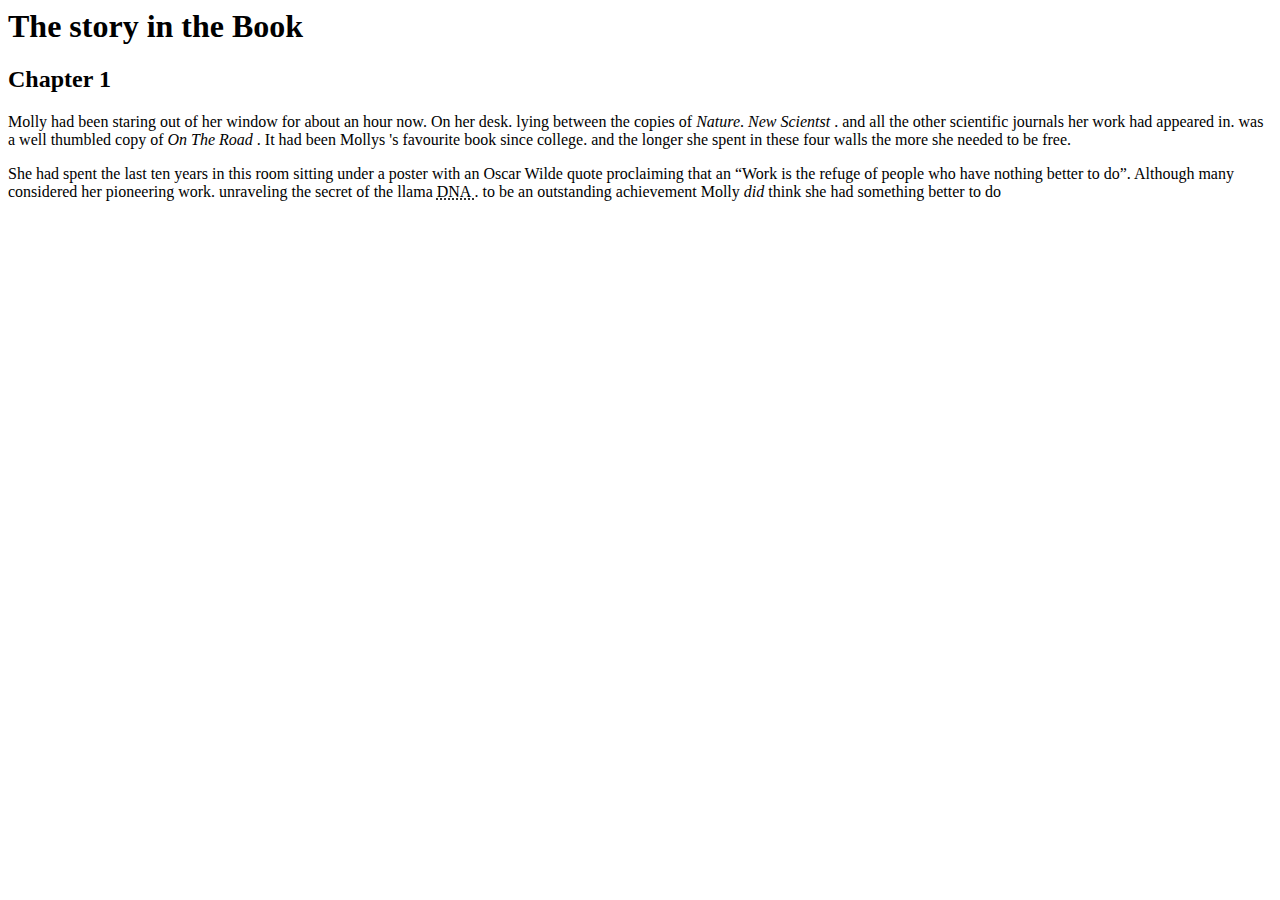
<file: index.html>
<html>
<head>
<title>Text</title>
</head>
<h1>The story in the Book</h1>
<h2>Chapter 1</h1>
<p>Molly had been staring out of her window for about an  hour now. On her desk. lying between the copies of <i> Nature</i>. <i>New Scientst</i> . and all the other  scientific journals her work had appeared in. was a well thumbled copy of <cite>On The Road </cite>. It had been Mollys 's favourite book since college. and the longer she spent in these four walls the more she needed to be free. </p>
<p>She had spent the last ten years in this room sitting under a poster with an Oscar Wilde quote proclaiming that an <q>Work is the refuge of people who have nothing better to do</q>. Although many considered her pioneering work. unraveling the secret of the llama <abbr   title="Deoxyribonuc acid">DNA </abbr>. to be an outstanding achievement Molly <em>did</em> think she had something better to do</p>
</file>
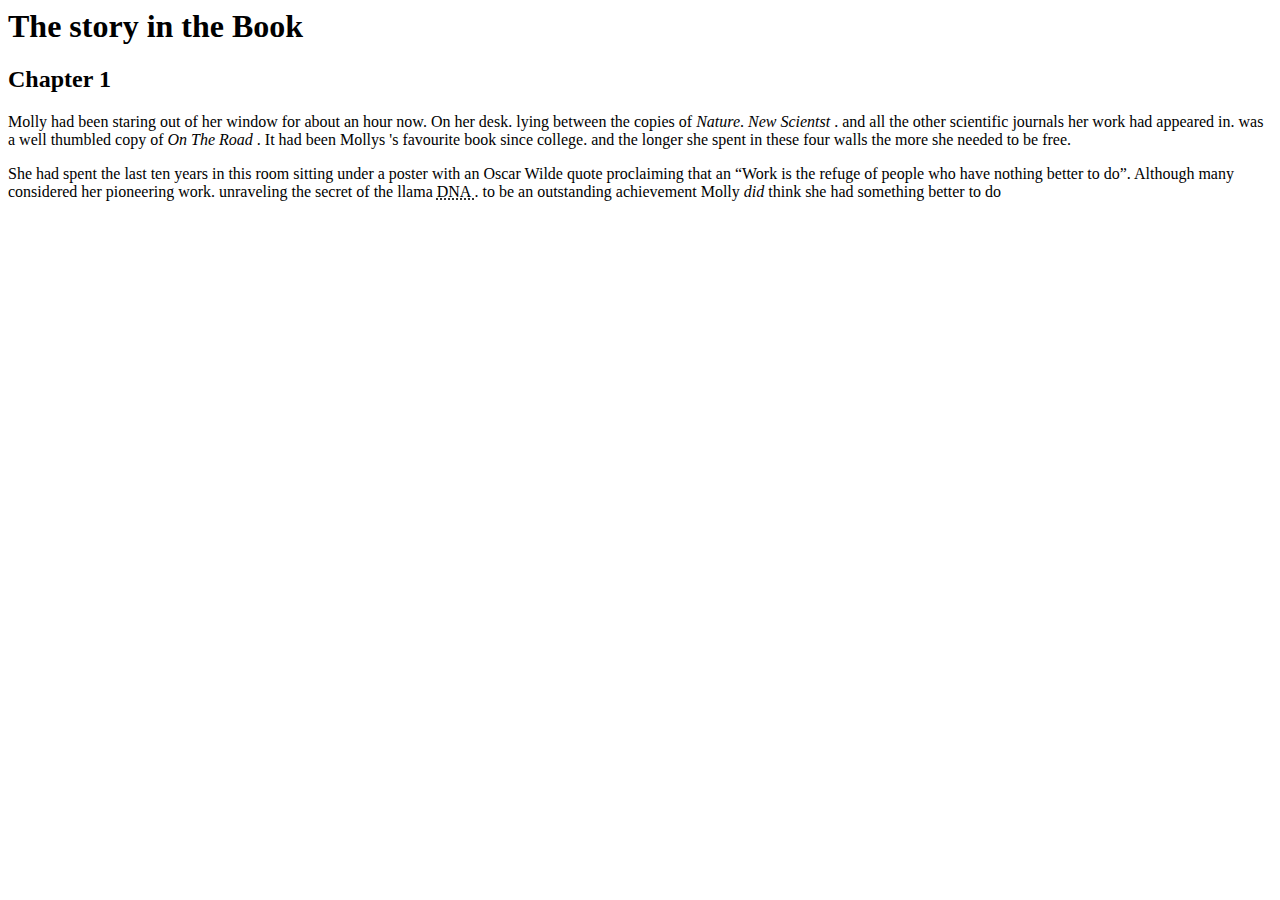
<file: assigment 2.html>
<html>
<head>
<title>Text</title>
</head>
<h1>The story in the Book</h1>
<h2>Chapter 1</h1>
<p>Molly had been staring out of her window for about an  hour now. On her desk. lying between the copies of <i> Nature</i>. <i>New Scientst</i> . and all the other  scientific journals her work had appeared in. was a well thumbled copy of <cite>On The Road </cite>. It had been Mollys 's favourite book since college. and the longer she spent in these four walls the more she needed to be free. </p>
<p>She had spent the last ten years in this room sitting under a poster with an Oscar Wilde quote proclaiming that an <q>Work is the refuge of people who have nothing better to do</q>. Although many considered her pioneering work. unraveling the secret of the llama <abbr   title="Deoxyribonuc acid">DNA </abbr>. to be an outstanding achievement Molly <em>did</em> think she had something better to do</p>
</file>
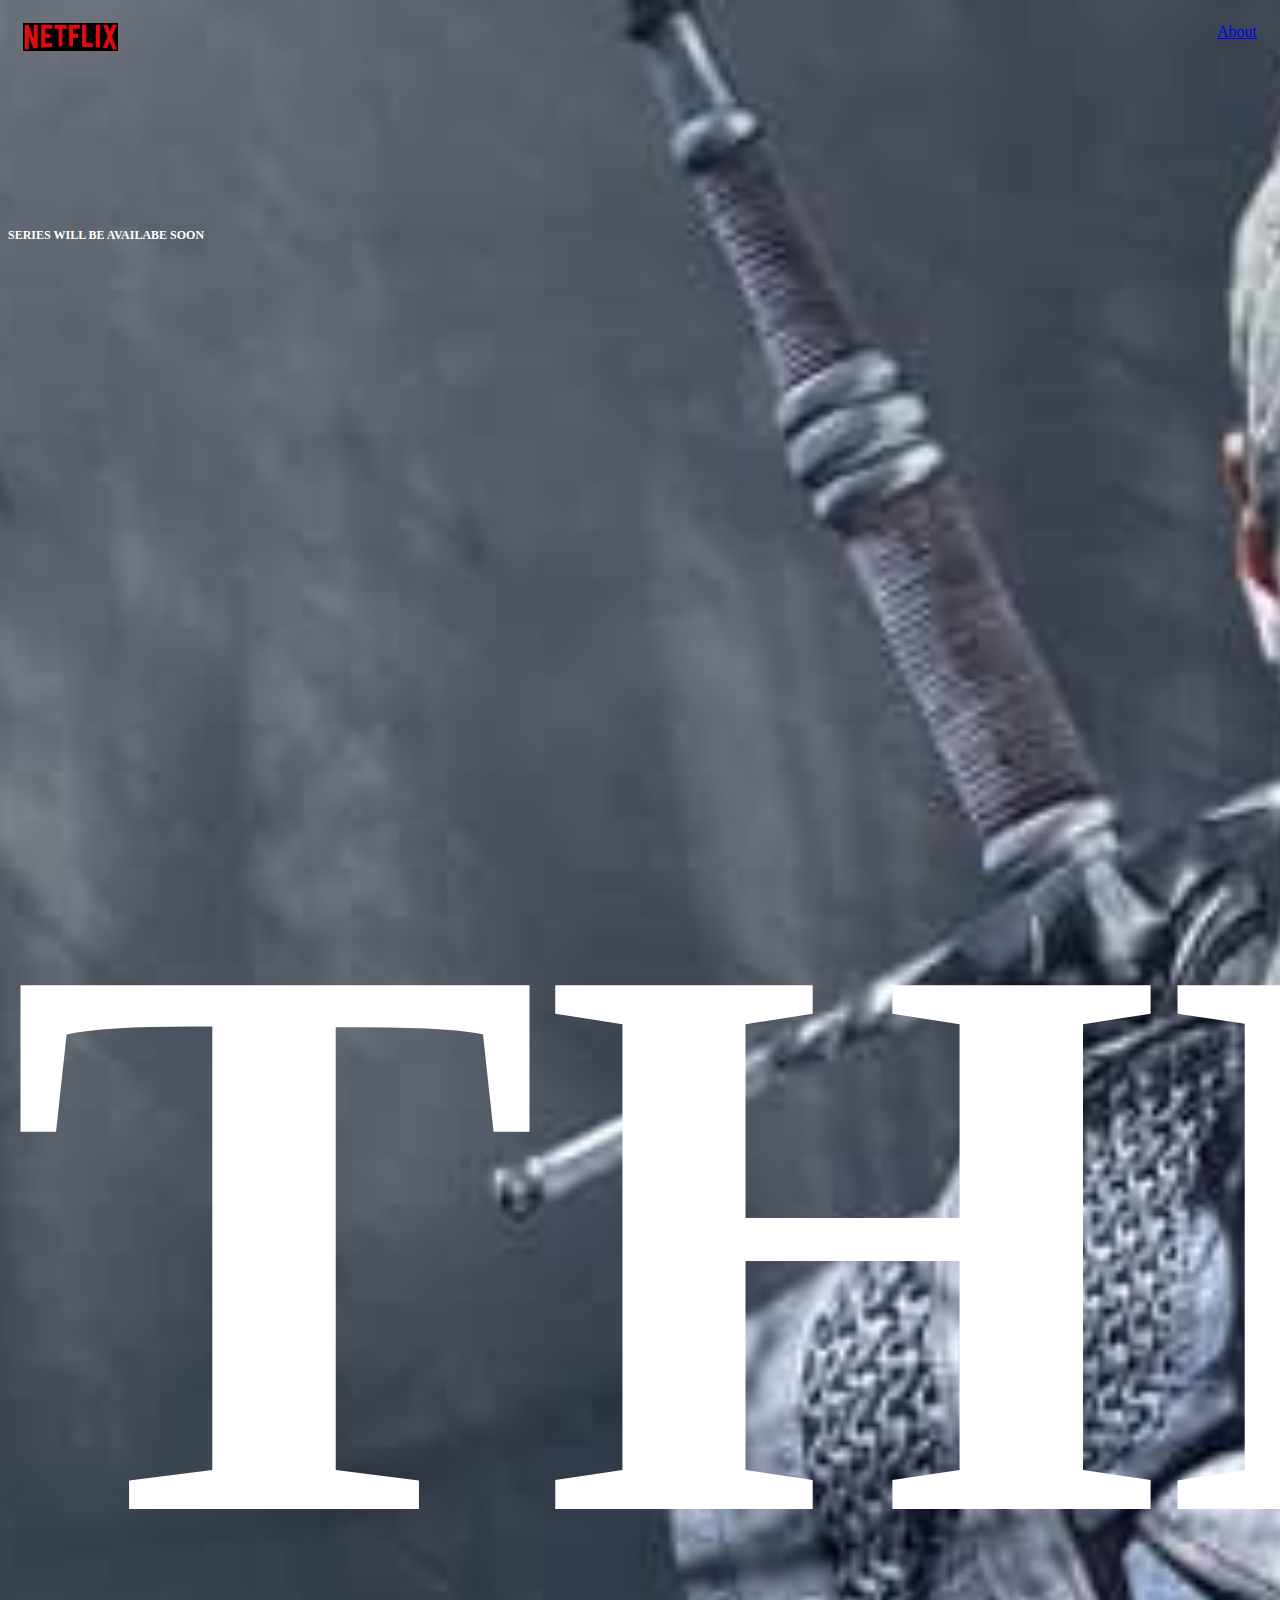
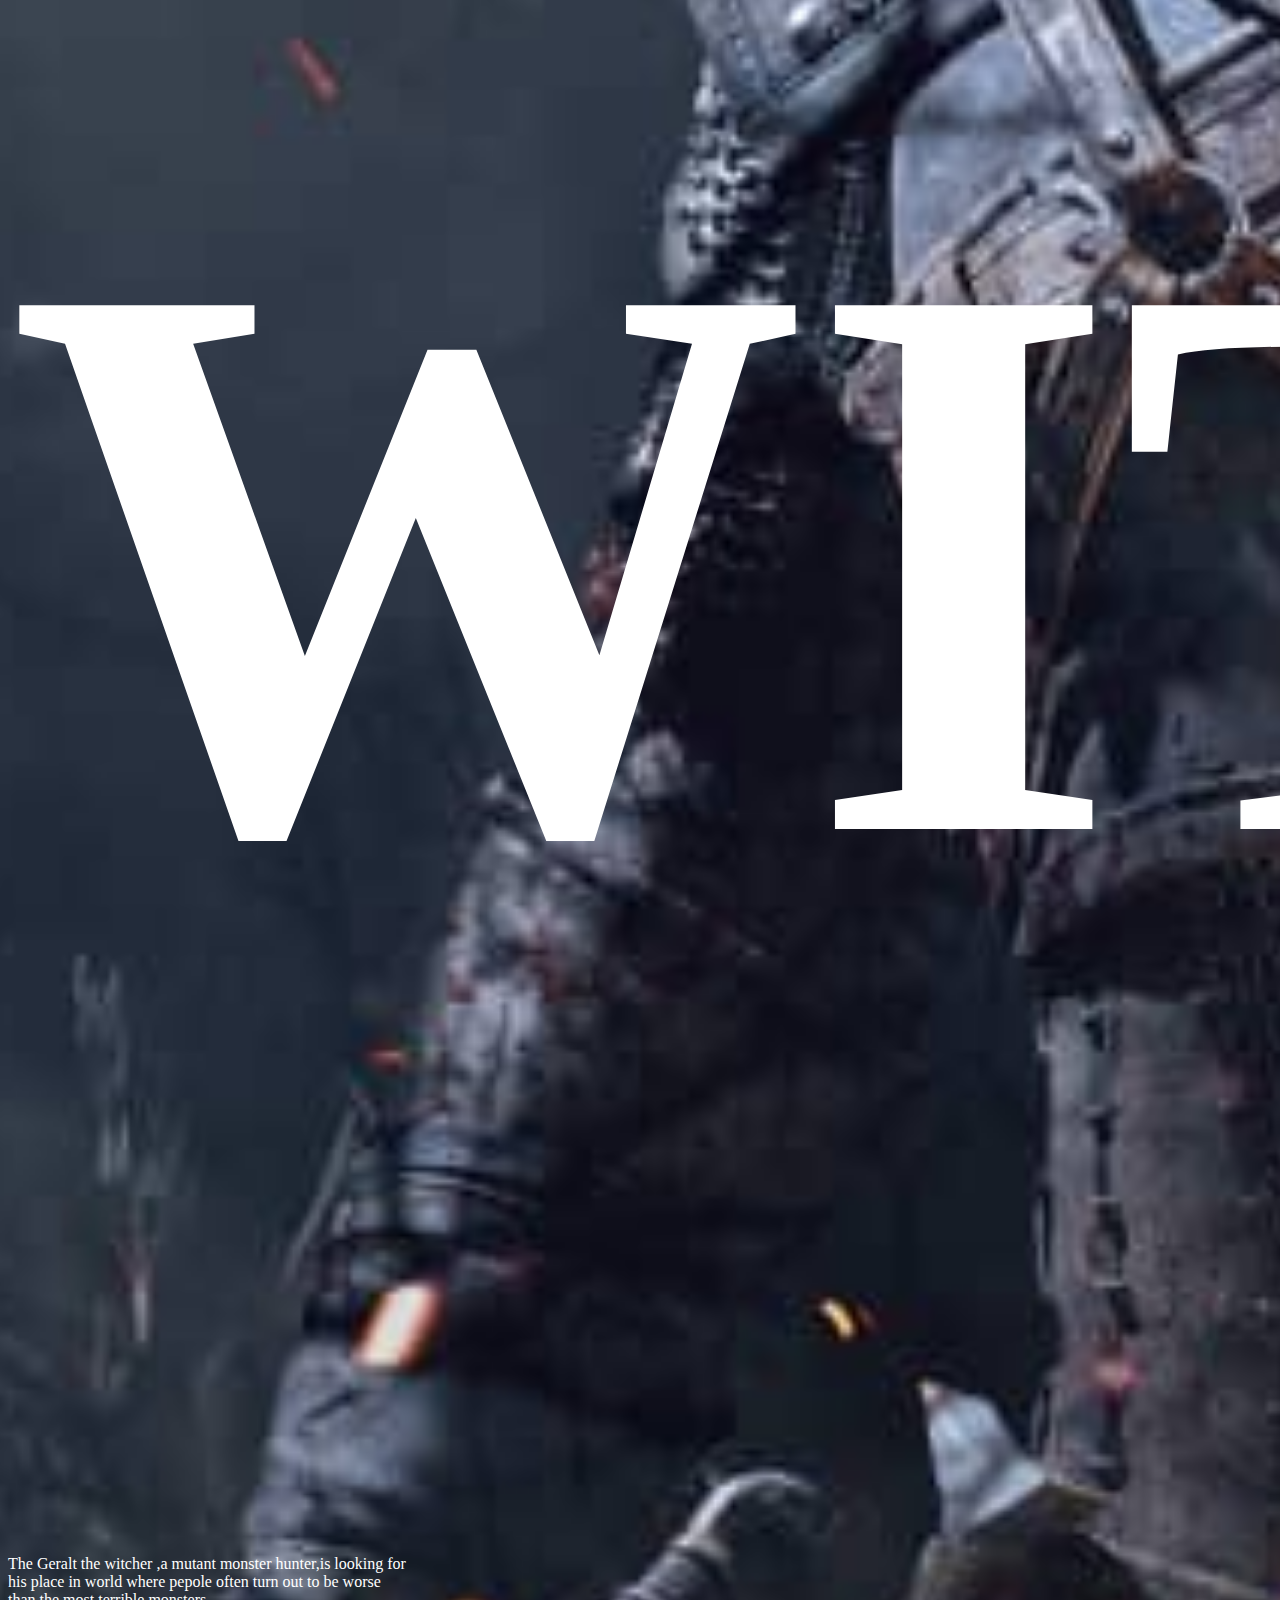
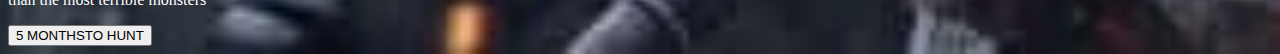
<file: witcher.html>
<DOCTYPE html>
    <html>

    <head>
        <link href="witcher.css" rel="stylesheet">
        <title>
            The witcher
        </title>
    </head>

    <body>
        <nav class="navbar">
            <img src="net.png" alt="logo" class="logo" />
                        <a href="About">About</a>
        </nav> 
        <main class="row">
            <div class="column">
                <h3 class="first"> Series will be availabe soon</h3>
                <h1 class="second"> The witcher</h1>
                <p class="paragraph"> The Geralt the witcher ,a mutant monster hunter,is looking for his place in world
                    where pepole often turn out to be worse than the most terrible monsters
                </p>
                <div class="dema">
                    <button class="button">5 MONTHSTO HUNT </button>
                </div>
            </div>
        </main>
    </body>

    </html>
</file>
<file: witcher.css>
body{
background-image:url(witch.jpg);
background-size:cover;
background-repeat:no-repeat;
background-position:top;
}

.logo{
       width: 95px;
}


.navbar {
  padding:15px
}
.navbar a{
    float:right;
    color: white
    text-decoration: none;
}

.columnp{
    font-size:14px;
}

.column{
       width:400px;
       color:white;
    padding-top:150px;
}

.first {
       font-size:12px;
       text-transform:uppercase;
}

.second {
         text-transform: uppercase;
         font-size: 50em;
}
</file>
